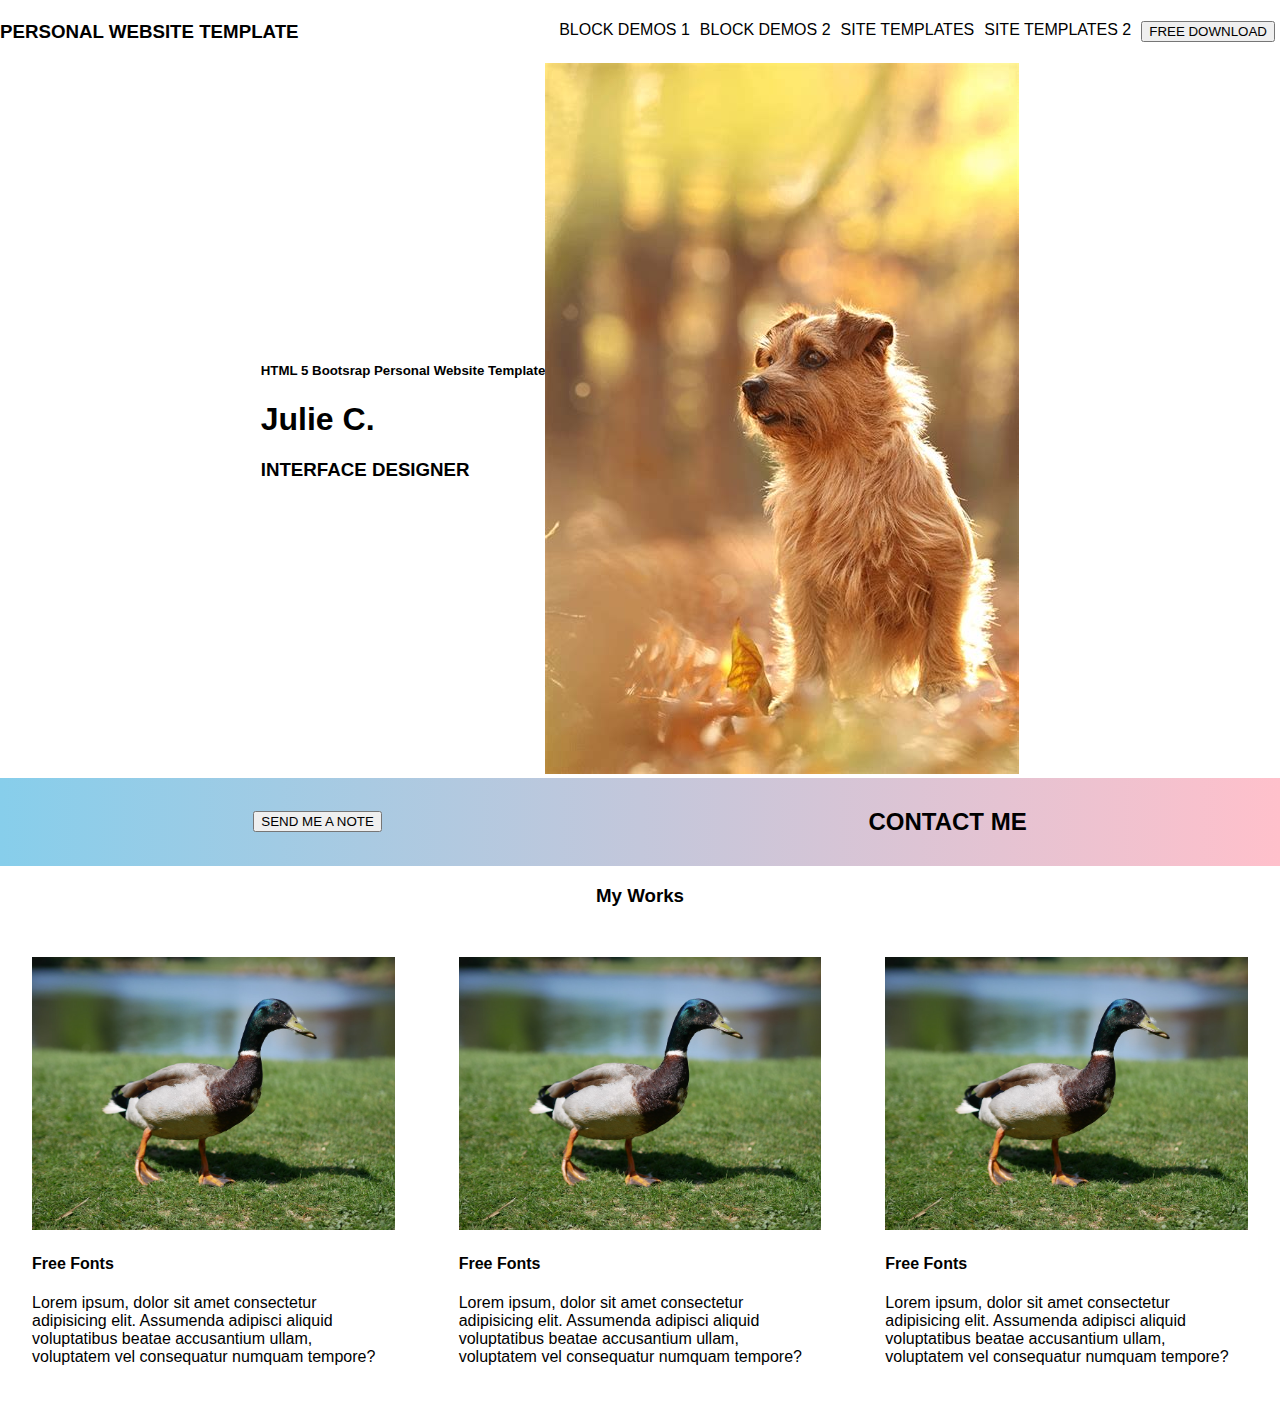
<file: css flexbox/index.html>
<!DOCTYPE html>
<html lang="en">
<head>
    <meta charset="UTF-8">
    <meta http-equiv="X-UA-Compatible" content="IE=edge">
    <meta name="viewport" content="width=device-width, initial-scale=1.0">
    <link rel="stylesheet" href="css/style.css">
    <title>Julie C</title>
</head>
<body>

    <section id="navigation">
        <div>
            <h3>PERSONAL WEBSITE TEMPLATE</h3>
        </div>
        <ul id="nav-list">
            <li>BLOCK DEMOS 1</li>
            <li>BLOCK DEMOS 2</li>
            <li>SITE TEMPLATES</li>
            <li>SITE TEMPLATES 2</li>
            <li><button id="button-style1">FREE DOWNLOAD</button></li>
        </ul>
    </section>

    <section id="header-part">
        <div>
            <h5>HTML 5 Bootsrap Personal Website Template</h5>
            <h1>Julie C.</h1>
            <h3>INTERFACE DESIGNER</h3>
        </div>
        <div>
            <img src="img/img1.jpeg" alt="picture">
        </div>
    </section>

    <section id="contact-banner">
        <div>
            <button id="button-style2"> SEND ME A NOTE</button>
        </div>
        <div>
            <h2>CONTACT ME</h2>
        </div>
    </section>

    <section id="my-works">
        <div style="text-align: center;">
            <h3>My Works</h3>
        </div>

        <div id="works-container">
            <div>
                <img class="item-img" src="img/img2.jpeg" alt="pic 1">
                <h4>Free Fonts</h4>
                <p>Lorem ipsum, dolor sit amet consectetur adipisicing elit. Assumenda adipisci aliquid voluptatibus beatae accusantium ullam, voluptatem vel consequatur numquam tempore?</p>
            </div>

            <div>
                <img class="item-img" src="img/img2.jpeg" alt="pic 1">
                <h4>Free Fonts</h4>
                <p>Lorem ipsum, dolor sit amet consectetur adipisicing elit. Assumenda adipisci aliquid voluptatibus beatae accusantium ullam, voluptatem vel consequatur numquam tempore?</p>
            </div>

            <div>
                <img class="item-img" src="img/img2.jpeg" alt="pic 1">
                <h4>Free Fonts</h4>
                <p>Lorem ipsum, dolor sit amet consectetur adipisicing elit. Assumenda adipisci aliquid voluptatibus beatae accusantium ullam, voluptatem vel consequatur numquam tempore?</p>
            </div>
        </div>
    </section>

</body>
</html>
</file>
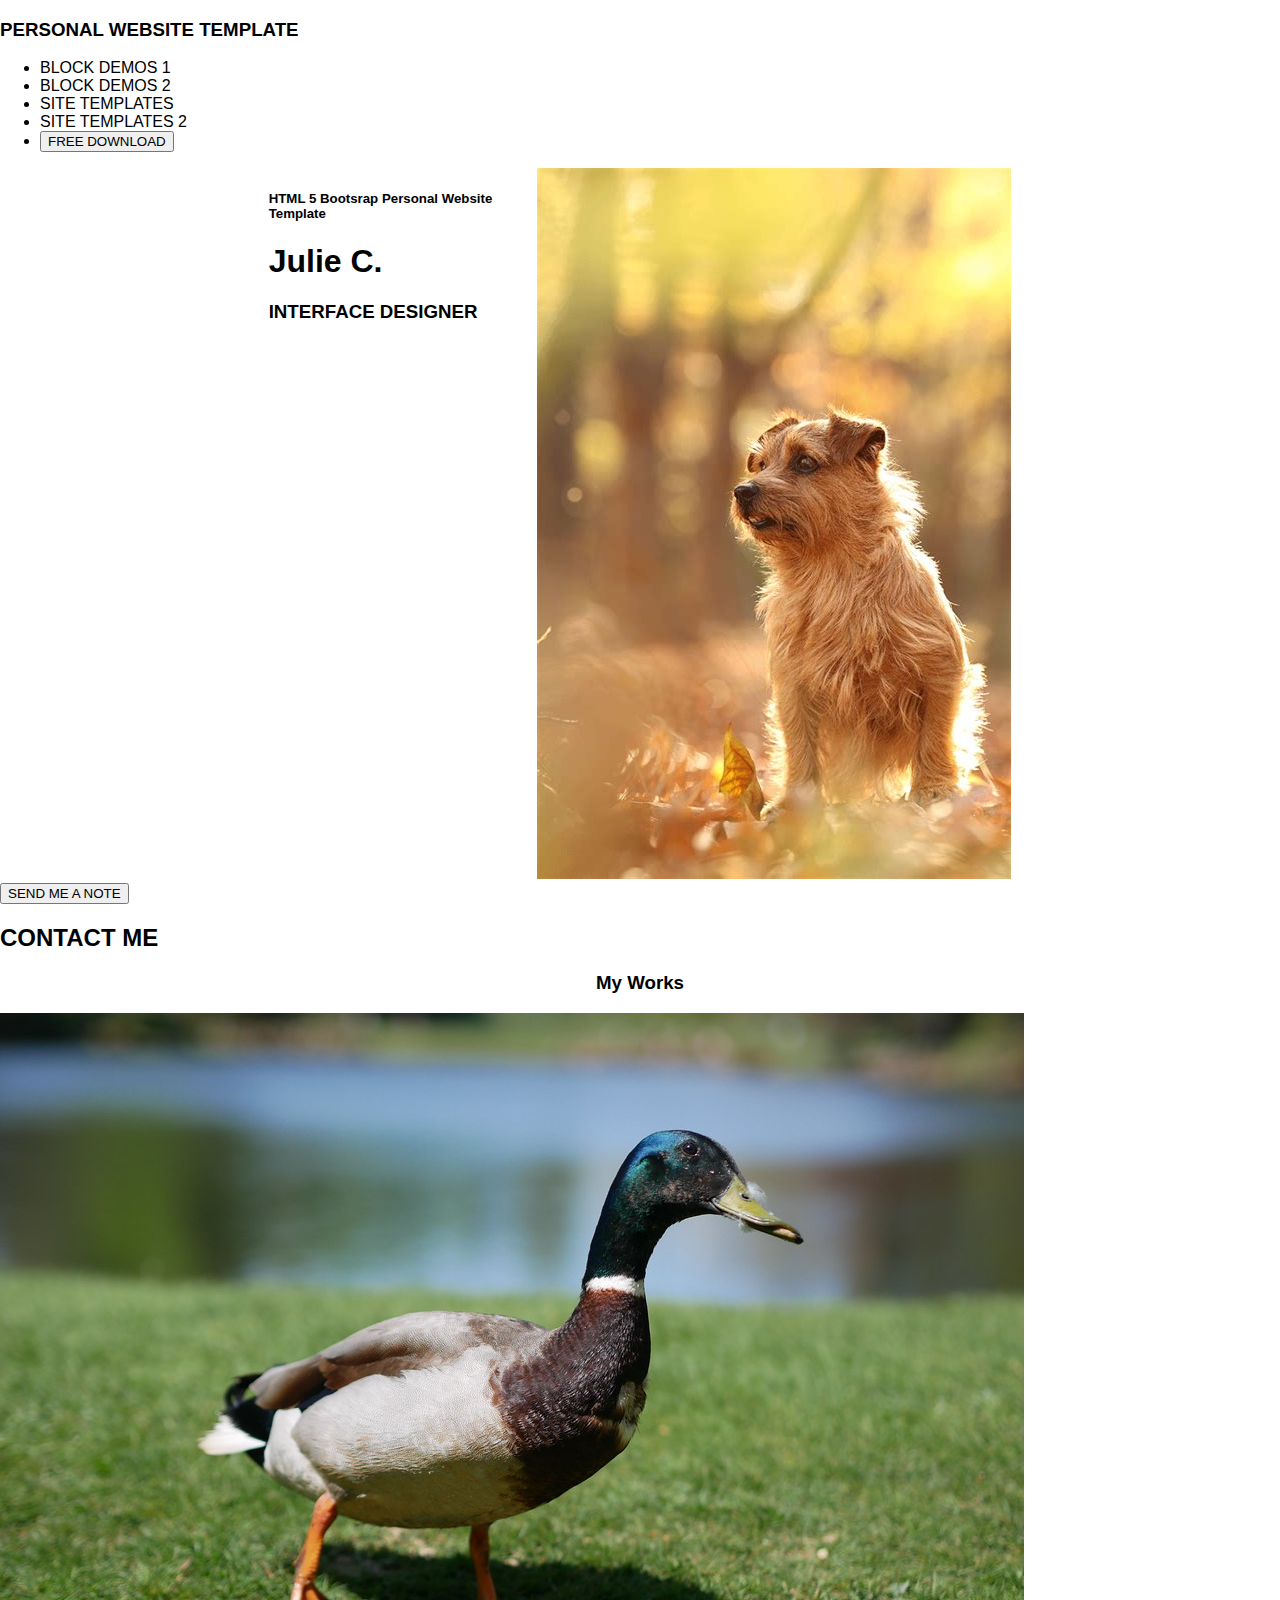
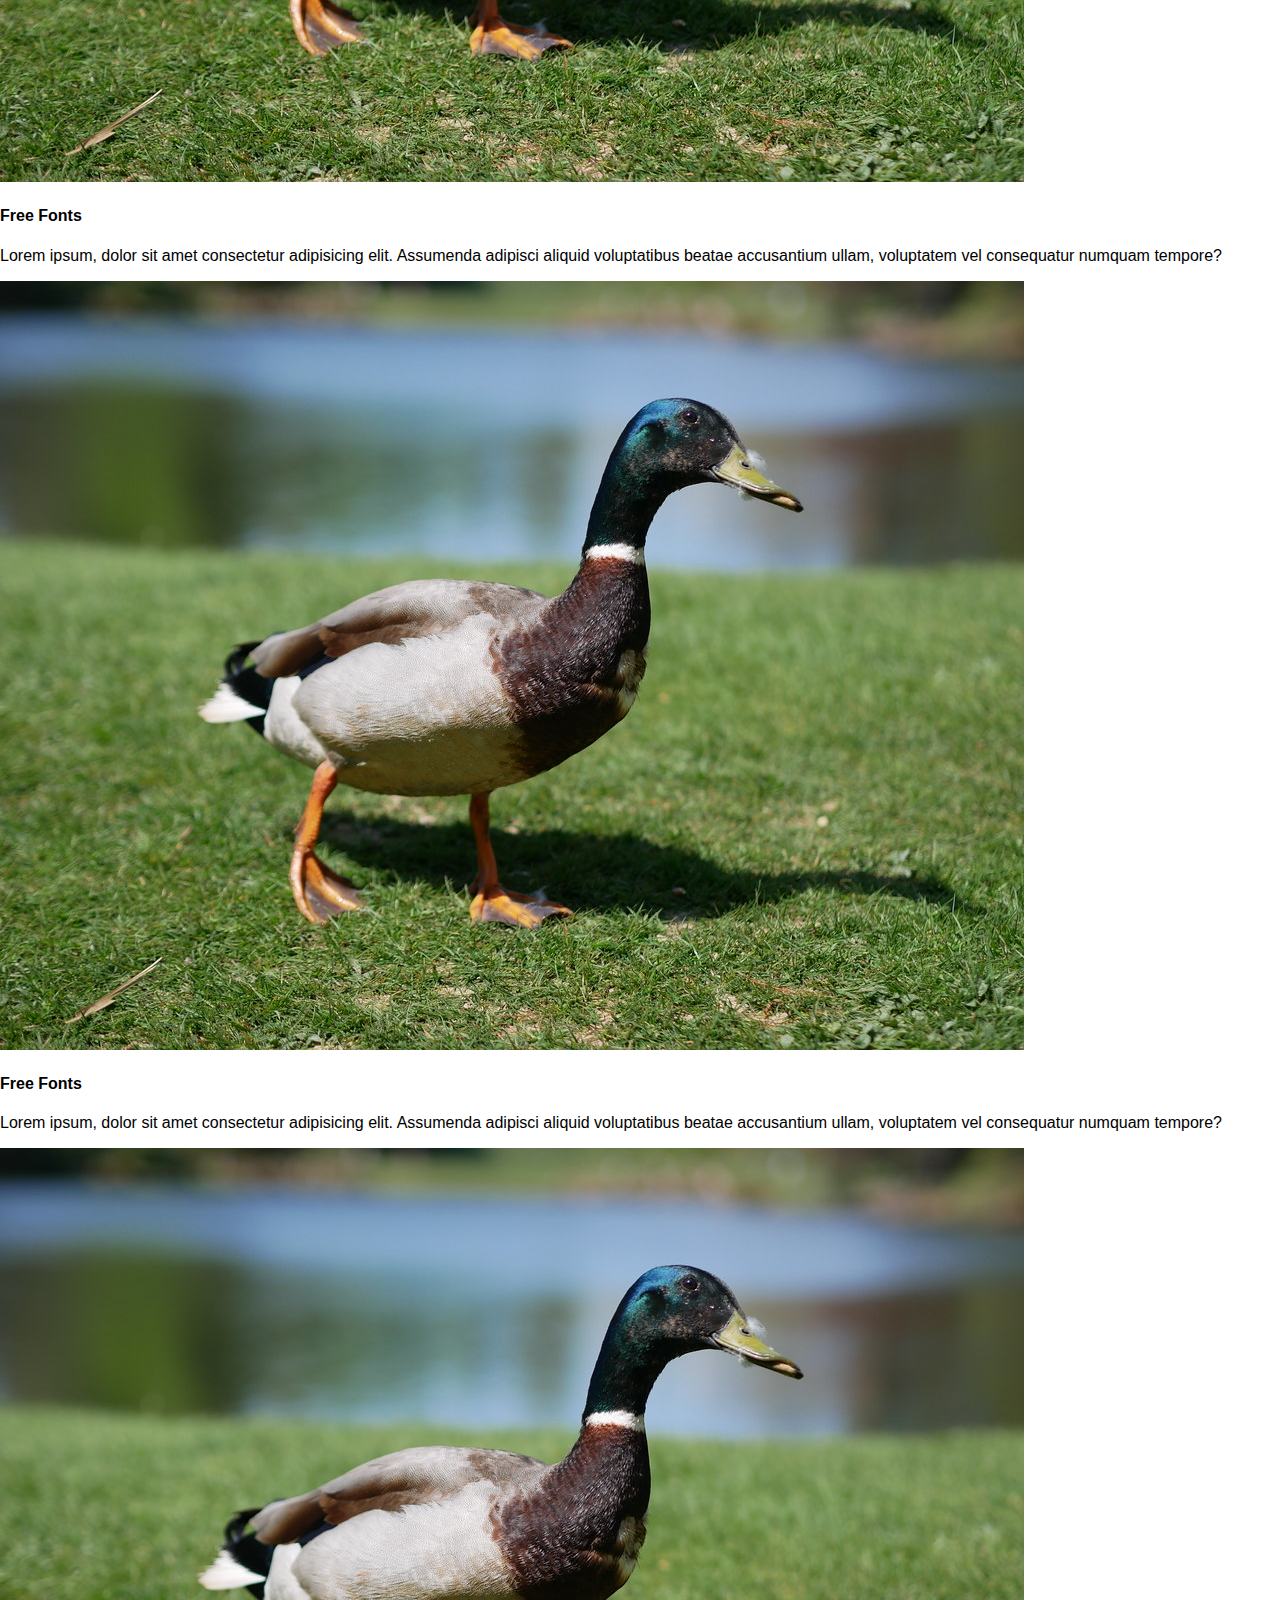
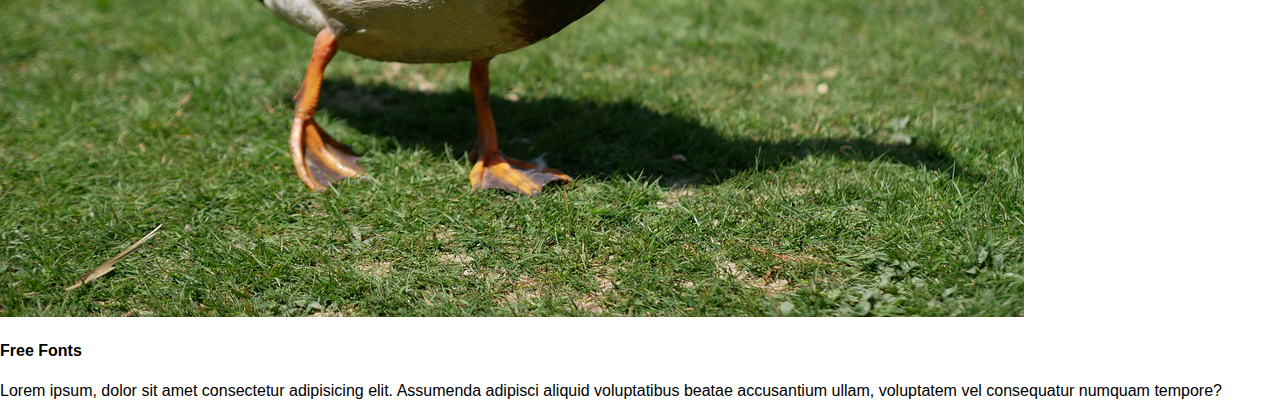
<file: css grids/index.html>
<!DOCTYPE html>
<html lang="en">
<head>
    <meta charset="UTF-8">
    <meta http-equiv="X-UA-Compatible" content="IE=edge">
    <meta name="viewport" content="width=device-width, initial-scale=1.0">
    <link rel="stylesheet" href="css/style.css">
    <title>Julie C</title>
</head>
<body>

    <section id="navigation">
        <div>
            <h3>PERSONAL WEBSITE TEMPLATE</h3>
        </div>
        <ul id="nav-list">
            <li>BLOCK DEMOS 1</li>
            <li>BLOCK DEMOS 2</li>
            <li>SITE TEMPLATES</li>
            <li>SITE TEMPLATES 2</li>
            <li><button id="button-style1">FREE DOWNLOAD</button></li>
        </ul>
    </section>

    <section id="header-part">
        <div id="child1">
            <h5>HTML 5 Bootsrap Personal Website Template</h5>
            <h1>Julie C.</h1>
            <h3>INTERFACE DESIGNER</h3>
        </div>
        <div id="child2">
            <img src="img/img1.jpeg" alt="picture">
        </div>
    </section>

    <section id="contact-banner">
        <div>
            <button id="button-style2"> SEND ME A NOTE</button>
        </div>
        <div>
            <h2>CONTACT ME</h2>
        </div>
    </section>

    <section id="my-works">
        <div style="text-align: center;">
            <h3>My Works</h3>
        </div>

        <div id="works-container">
            <div>
                <img class="item-img" src="img/img2.jpeg" alt="pic 1">
                <h4>Free Fonts</h4>
                <p>Lorem ipsum, dolor sit amet consectetur adipisicing elit. Assumenda adipisci aliquid voluptatibus beatae accusantium ullam, voluptatem vel consequatur numquam tempore?</p>
            </div>

            <div>
                <img class="item-img" src="img/img2.jpeg" alt="pic 1">
                <h4>Free Fonts</h4>
                <p>Lorem ipsum, dolor sit amet consectetur adipisicing elit. Assumenda adipisci aliquid voluptatibus beatae accusantium ullam, voluptatem vel consequatur numquam tempore?</p>
            </div>

            <div>
                <img class="item-img" src="img/img2.jpeg" alt="pic 1">
                <h4>Free Fonts</h4>
                <p>Lorem ipsum, dolor sit amet consectetur adipisicing elit. Assumenda adipisci aliquid voluptatibus beatae accusantium ullam, voluptatem vel consequatur numquam tempore?</p>
            </div>
        </div>
    </section>

</body>
</html>
</file>
<file: css flexbox/css/style.css>
body {
    margin: 0;
    font-family: Arial, Helvetica, sans-serif;
}

#navigation {
    display: flex;
    justify-content: space-between;
    align-items: center;
}

.item-img {
    height: 100%;
    width: 100%;
}

ul {
    list-style: none;
}

li {
    margin: 5px;
}

#nav-list {
    display: flex;
    justify-content: space-evenly;
}

#header-part {
    display: flex;
    justify-content: center;
    align-items: center;
}

#contact-banner {
    display: flex;
    justify-content: space-around;
    align-items: center;

    background-image: linear-gradient(to right, skyblue, pink);
    padding: 10px;
}

#works-container {
    display: flex;
    justify-content: space-evenly;
    align-items: center;
}

#works-container > div {
    margin: 2em;
}
</file>
<file: css grids/css/style.css>
body {
    margin: 0;
    font-family: Arial, Helvetica, sans-serif;
}

#header-part {
    display: grid;
    grid-template-columns: 1fr 1fr 1fr 1fr;
}

#child1 {
    grid-column-start: 2;
    grid-column-end: 3;
}
</file>
